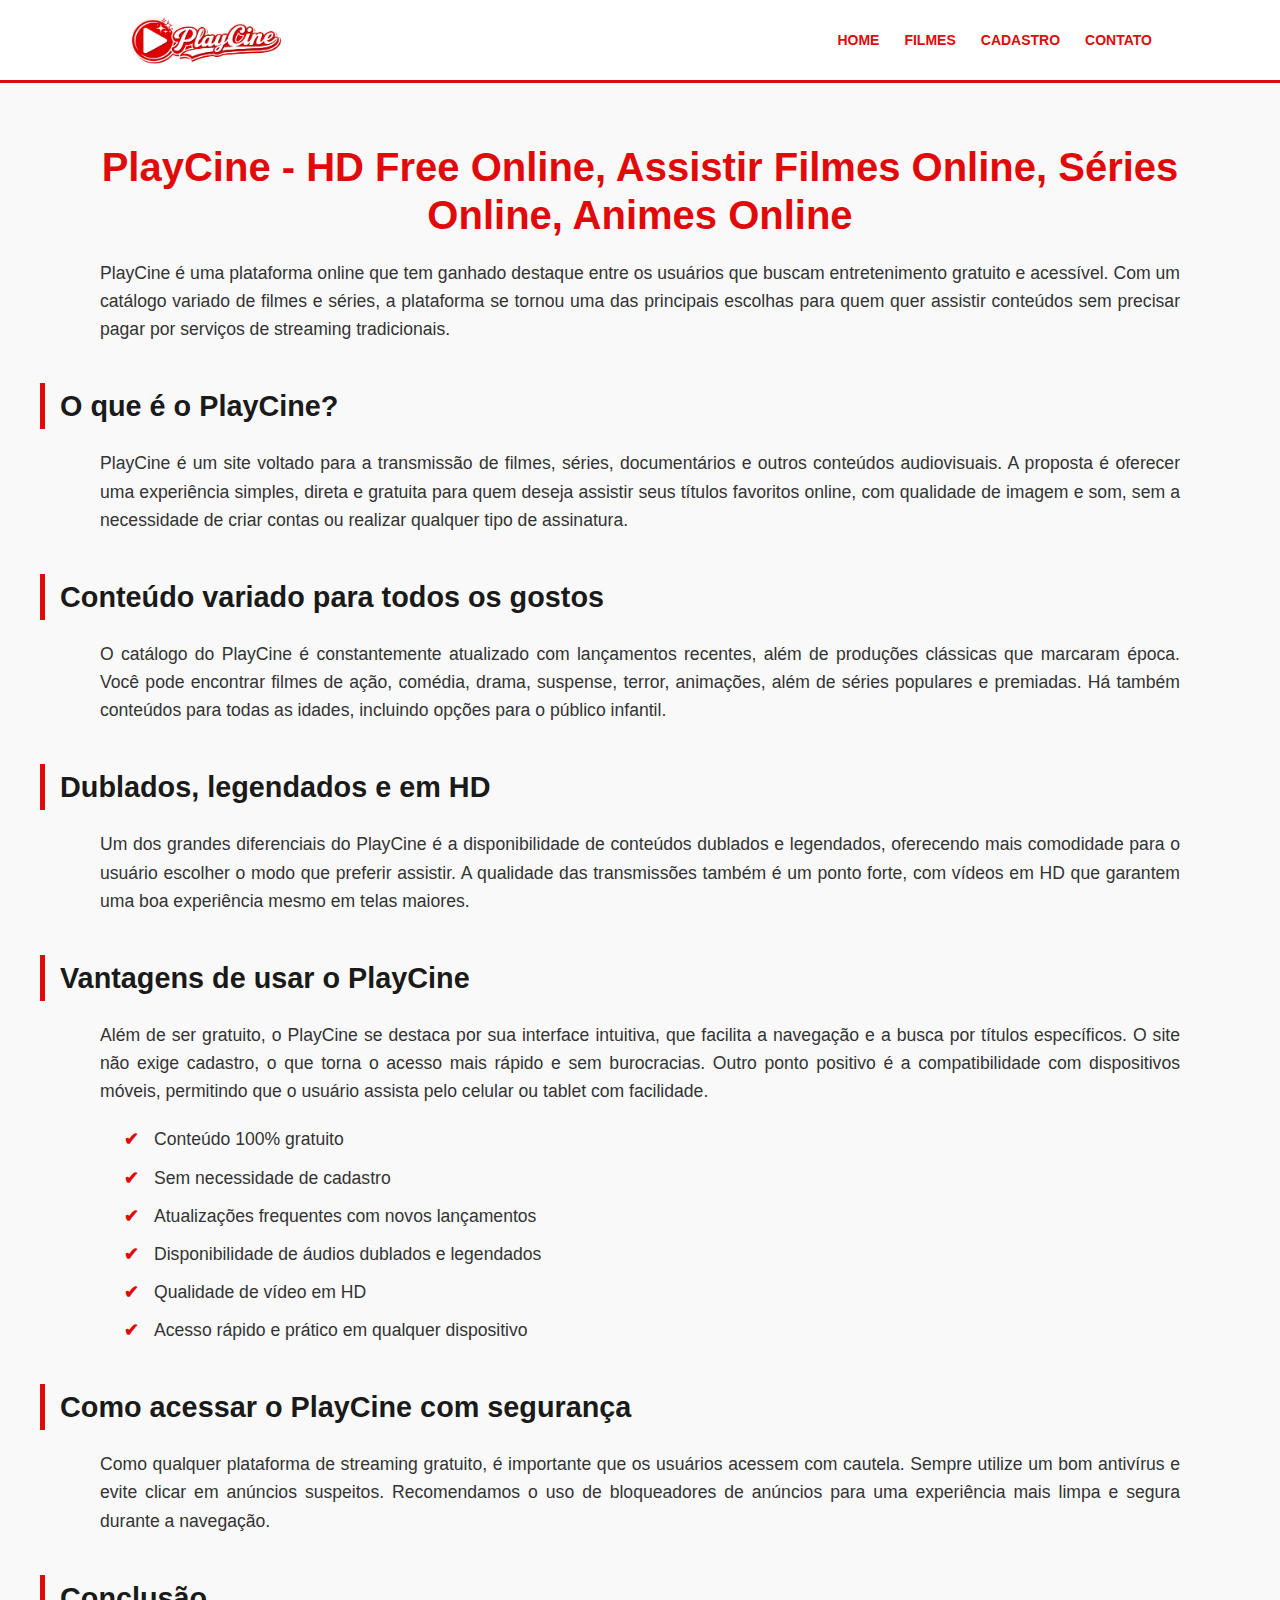
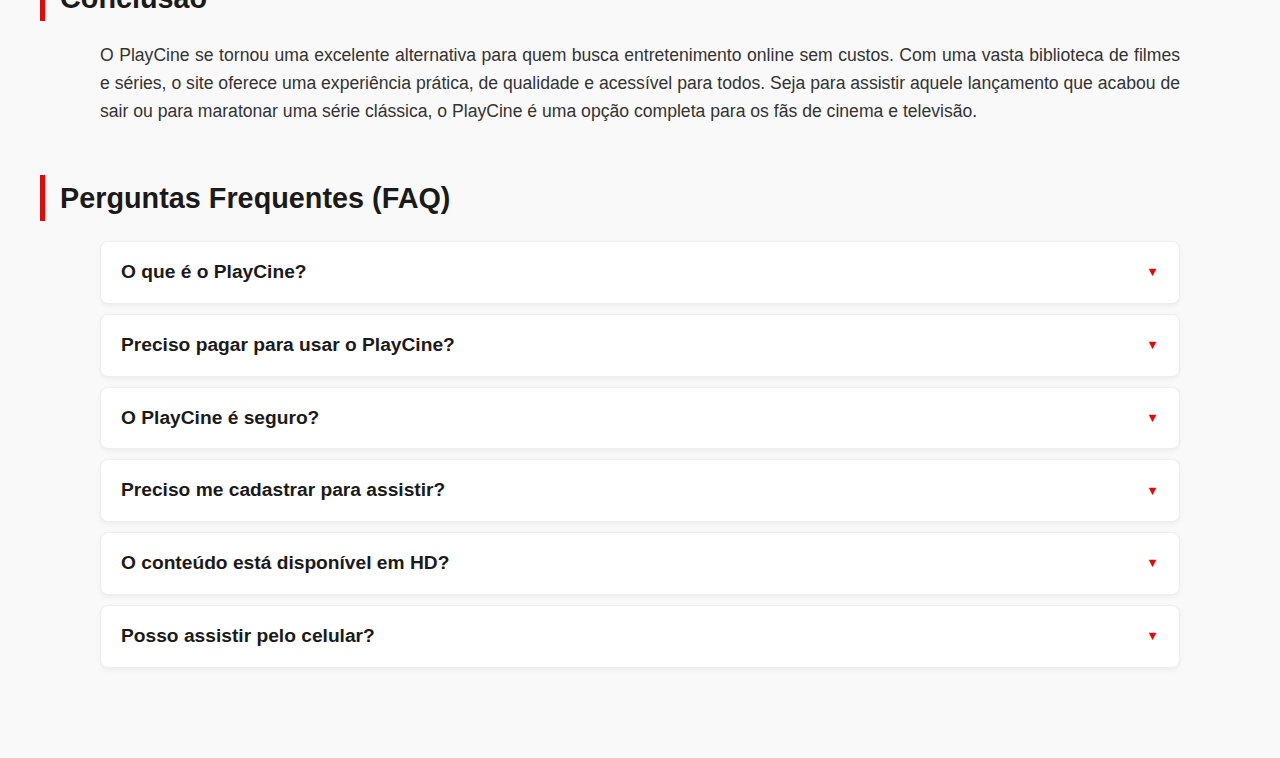
<file: primeira_atividade/index.html>
<html lang="pt-br">
<head>
    <meta charset="UTF-8">
    <meta name="viewport" content="width=device-width, initial-scale=1.0">
    <title>PlayCine</title>
    <link rel="icon" type="image/x-icon" href="./imagens/icon.png">
    <link rel="stylesheet" href="./CSS/style.css">
</head>
<body>
    <ul class="navegacao">
        <div class="logo">
            <a href="index.html" target="_blank"><img src="./imagens/ChatGPT Image 7 de fev. de 2026, 02_15_10.png" alt="Logo do Site"></a>
        </div>
        <li><a href="./index.html" target="_blank">home</a></li>
        <li><a href="./filmes.html" target="_blank">filmes</a></li>
        <li><a href="./cadastro.html" target="_blank">cadastro</a></li>
        <li><a href="./contato.html" target="_blank">contato</a></li>
    </ul>
    
    <main>
        <h1>PlayCine - HD Free Online, Assistir Filmes Online, Séries Online, Animes Online</h1>

        <section class="conteudo">
            <p>
                PlayCine é uma plataforma online que tem ganhado destaque entre os usuários que buscam entretenimento gratuito e acessível.
                Com um catálogo variado de filmes e séries, a plataforma se tornou uma das principais escolhas para quem quer assistir
                conteúdos sem precisar pagar por serviços de streaming tradicionais.
            </p>

            <h2>O que é o PlayCine?</h2>
            <p>
                PlayCine é um site voltado para a transmissão de filmes, séries, documentários e outros conteúdos audiovisuais.
                A proposta é oferecer uma experiência simples, direta e gratuita para quem deseja assistir seus títulos favoritos online,
                com qualidade de imagem e som, sem a necessidade de criar contas ou realizar qualquer tipo de assinatura.
            </p>

            <h2>Conteúdo variado para todos os gostos</h2>
            <p>
                O catálogo do PlayCine é constantemente atualizado com lançamentos recentes, além de produções clássicas que marcaram época.
                Você pode encontrar filmes de ação, comédia, drama, suspense, terror, animações, além de séries populares e premiadas.
                Há também conteúdos para todas as idades, incluindo opções para o público infantil.
            </p>

            <h2>Dublados, legendados e em HD</h2>
            <p>
                Um dos grandes diferenciais do PlayCine é a disponibilidade de conteúdos dublados e legendados, oferecendo mais comodidade
                para o usuário escolher o modo que preferir assistir. A qualidade das transmissões também é um ponto forte, com vídeos em HD
                que garantem uma boa experiência mesmo em telas maiores.
            </p>

            <h2>Vantagens de usar o PlayCine</h2>
            <p>
                Além de ser gratuito, o PlayCine se destaca por sua interface intuitiva, que facilita a navegação e a busca por títulos
                específicos. O site não exige cadastro, o que torna o acesso mais rápido e sem burocracias. Outro ponto positivo é a
                compatibilidade com dispositivos móveis, permitindo que o usuário assista pelo celular ou tablet com facilidade.
            </p>

            <ul class="lista-vantagens">
                <li>Conteúdo 100% gratuito</li>
                <li>Sem necessidade de cadastro</li>
                <li>Atualizações frequentes com novos lançamentos</li>
                <li>Disponibilidade de áudios dublados e legendados</li>
                <li>Qualidade de vídeo em HD</li>
                <li>Acesso rápido e prático em qualquer dispositivo</li>
            </ul>

            <h2>Como acessar o PlayCine com segurança</h2>
            <p>
                Como qualquer plataforma de streaming gratuito, é importante que os usuários acessem com cautela.
                Sempre utilize um bom antivírus e evite clicar em anúncios suspeitos. Recomendamos o uso de bloqueadores de anúncios
                para uma experiência mais limpa e segura durante a navegação.
            </p>

            <h2>Conclusão</h2>
            <p>
                O PlayCine se tornou uma excelente alternativa para quem busca entretenimento online sem custos.
                Com uma vasta biblioteca de filmes e séries, o site oferece uma experiência prática, de qualidade e acessível para todos.
                Seja para assistir aquele lançamento que acabou de sair ou para maratonar uma série clássica, o PlayCine é uma opção
                completa para os fãs de cinema e televisão.
            </p>
        </section>

        <section class="faq">
            <h2>Perguntas Frequentes (FAQ)</h2>

            <details>
                <summary>O que é o PlayCine?</summary>
                <p>O PlayCine é um site que permite assistir filmes e séries online de forma gratuita, sem a necessidade de cadastro.</p>
            </details>

            <details>
                <summary>Preciso pagar para usar o PlayCine?</summary>
                <p>Não. Todo o conteúdo disponível no PlayCine é gratuito e pode ser acessado sem qualquer tipo de pagamento.</p>
            </details>

            <details>
                <summary>O PlayCine é seguro?</summary>
                <p>Embora o site ofereça acesso gratuito, é recomendável usar bloqueadores de anúncios e manter o antivírus atualizado para garantir uma navegação segura.</p>
            </details>

            <details>
                <summary>Preciso me cadastrar para assistir?</summary>
                <p>Não é necessário criar conta ou fazer login para assistir aos conteúdos no PlayCine.</p>
            </details>

            <details>
                <summary>O conteúdo está disponível em HD?</summary>
                <p>Sim, muitos filmes e séries no PlayCine estão disponíveis em alta definição (HD), com opções dubladas e legendadas.</p>
            </details>

            <details>
                <summary>Posso assistir pelo celular?</summary>
                <p>Sim, o site é compatível com dispositivos móveis como smartphones e tablets.</p>
            </details>
        </section>
    </main>

</body>
</html>
</file>
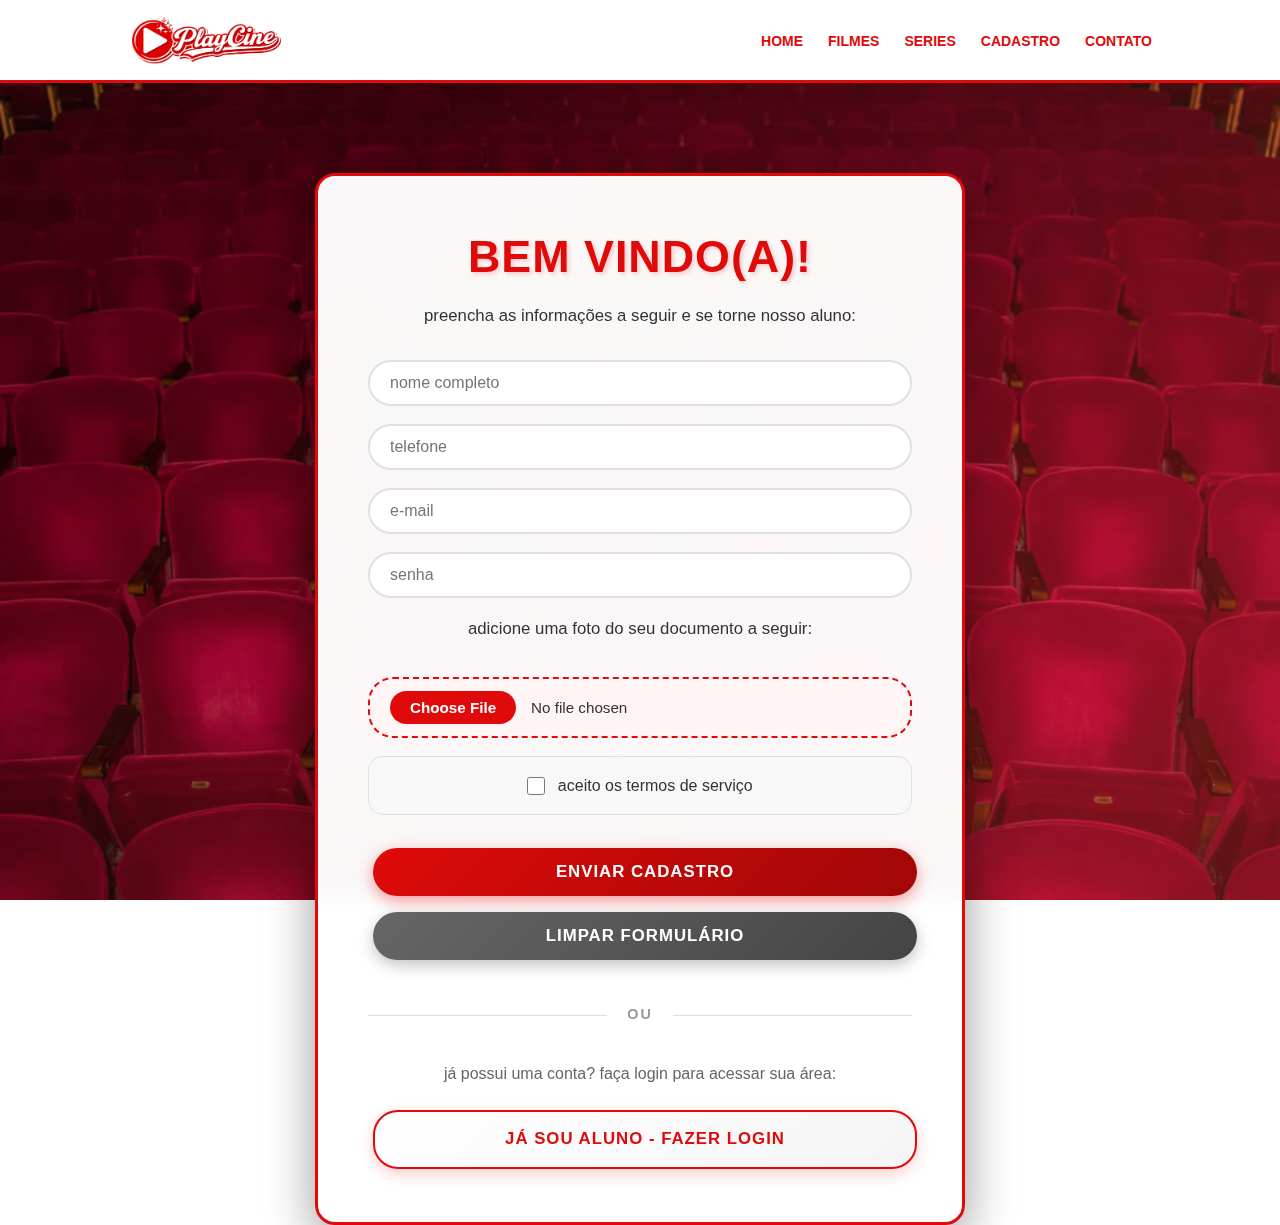
<file: primeira_atividade/cadastro.html>
<html lang="pt-br">
<head>
    <meta charset="UTF-8">
    <meta name="viewport" content="width=device-width, initial-scale=1.0">
    <title>PlayCine - cadastro</title>
    <link rel="icon" type="image/x-icon" href="./imagens/icon.png">
    <link rel="stylesheet" href="./CSS/style3.css">
</head>
<body>
    <ul class="navegacao">
        <div class="logo">
            <a href="index.html" target="_blank"><img src="./imagens/ChatGPT Image 7 de fev. de 2026, 02_15_10.png" alt="Logo do Site"></a>
        </div>
        <li><a href="./index.html" target="_blank">home</a></li>
        <li><a href="./filmes.html" target="_blank">filmes</a></li>
        <li><a href="./series.html" target="_blank">series</a></li>
        <li><a href="./cadastro.html">cadastro</a></li>
        <li><a href="./contato.html" target="_blank">contato</a></li>
    </ul>

    <div class="container">
            <h1>bem vindo(a)!</h1>
            <p>preencha as informações a seguir e se torne nosso aluno:</p>
            <form>
                <input type="text" placeholder="nome completo">
                <br>
                <input type="number" placeholder="telefone">
                <br>
                <input type="email" placeholder="e-mail">
                <br>
                <input type="password" placeholder="senha">
                <br>
                <p>adicione uma foto do seu documento a seguir: </p>
                <input type="file"> 
                <br>
                <div class="checkbox-container">
                    <input type="checkbox"> <span class="span">aceito os termos de serviço</span>
                </div>
                <button type="submit" onclick="alert('cadastro realizado com sucesso!')">enviar cadastro</button>
                <br>
                <button type="reset" class="btn-limpar" onclick="alert('limpado concluido com sucesso!')">limpar formulário</button>
            </form>
            
            <div class="divisor">
                <span>ou</span>
            </div>
            
            <p class="texto-login">já possui uma conta? faça login para acessar sua área:</p>
            <a href="./sou_aluno.html" class="btn-login" target="_blank">já sou aluno - fazer login</a>
        </div>

</body>
</html>
</file>
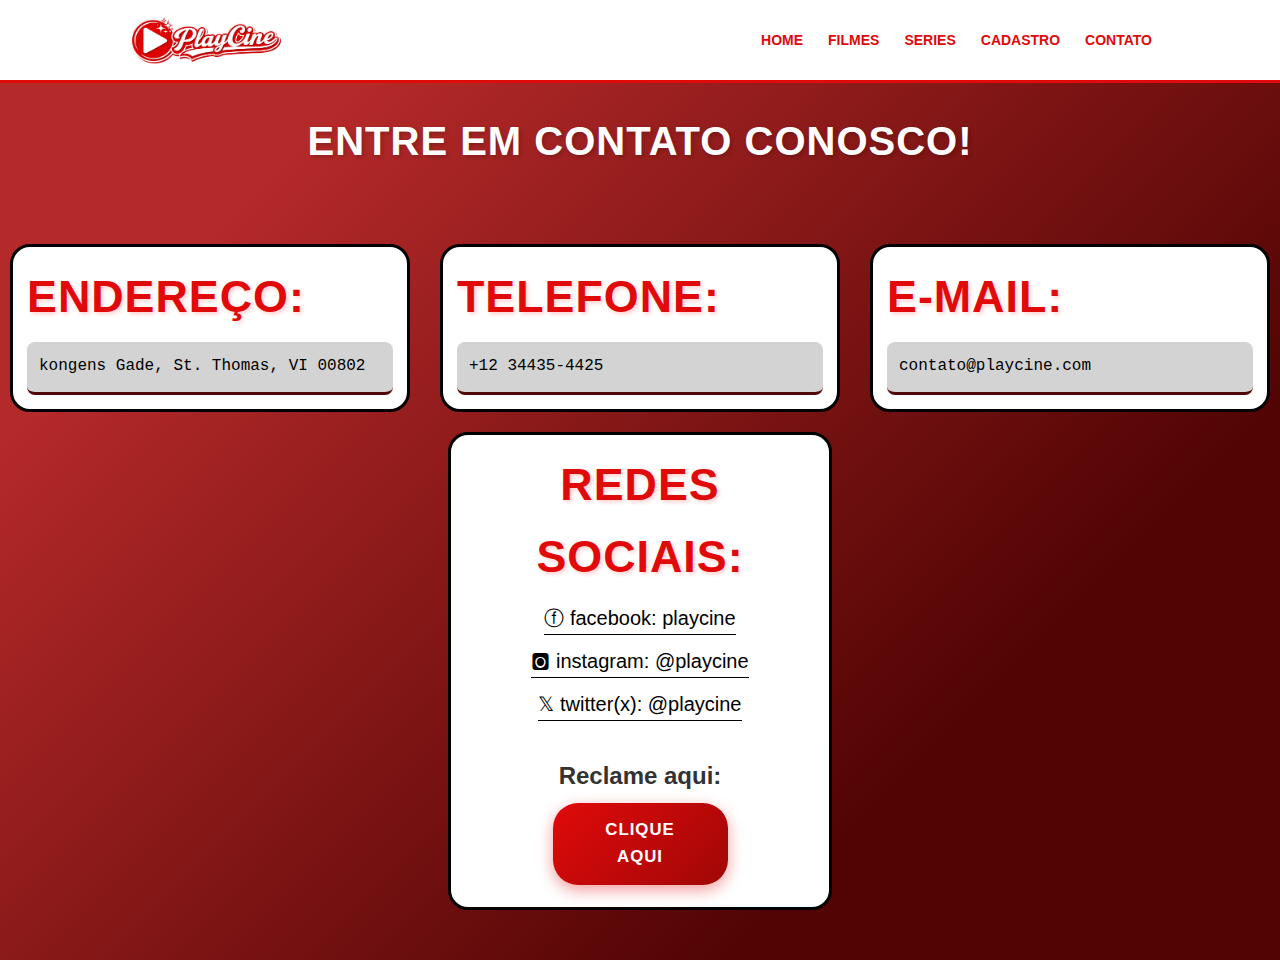
<file: primeira_atividade/contato.html>
<html lang="pt-br">
<head>
    <meta charset="UTF-8">
    <meta name="viewport" content="width=device-width, initial-scale=1.0">
    <title>PlayCine - Contato</title>
    <link rel="icon" type="image/x-icon" href="./imagens/icon.png">
    <link rel="stylesheet" href="./CSS/style4.css">
</head>
<body>
    <ul class="navegacao">
        <div class="logo">
            <a href="index.html" target="_blank"><img src="./imagens/ChatGPT Image 7 de fev. de 2026, 02_15_10.png" alt="Logo do Site"></a>
        </div>
        <li><a href="./index.html" target="_blank">home</a></li>
        <li><a href="./filmes.html" target="_blank">filmes</a></li>
        <li><a href="./series.html" target="_blank">series</a></li>
        <li><a href="./cadastro.html" target="_blank">cadastro</a></li>
        <li><a href="./contato.html">contato</a></li>
    </ul>

    <br>
    <h1 class="titulo" ali>entre em contato conosco!</h1>
    <br>
    <br>

    <div class="cards">
        <div class="card">
                    <h1>endereço:</h1>
                    <pre>kongens Gade, St. Thomas, VI 00802</pre>
                </div>
                <div class="card">
                    <h1>telefone:</h1>
                    <pre>+12 34435-4425</pre>
                </div>
                <div class="card">
                    <h1>e-mail:</h1>
                    <pre>contato@playcine.com</pre>
                </div>
    </div>
        <div class="card2">
                    <h1>redes sociais:</h1>
                    <pre>ⓕ facebook: playcine</pre>
                    <pre>🅾 instagram: @playcine</pre>
                    <pre>𝕏 twitter(x): @playcine</pre>
                    <br>
                    <h2>Reclame aqui:</h2>
                    <a href="https://www.reclameaqui.com.br/empresa/playcine/" target="_blank" class="button">clique aqui</a>
        </div>
   
    

</body>
</html>
</file>
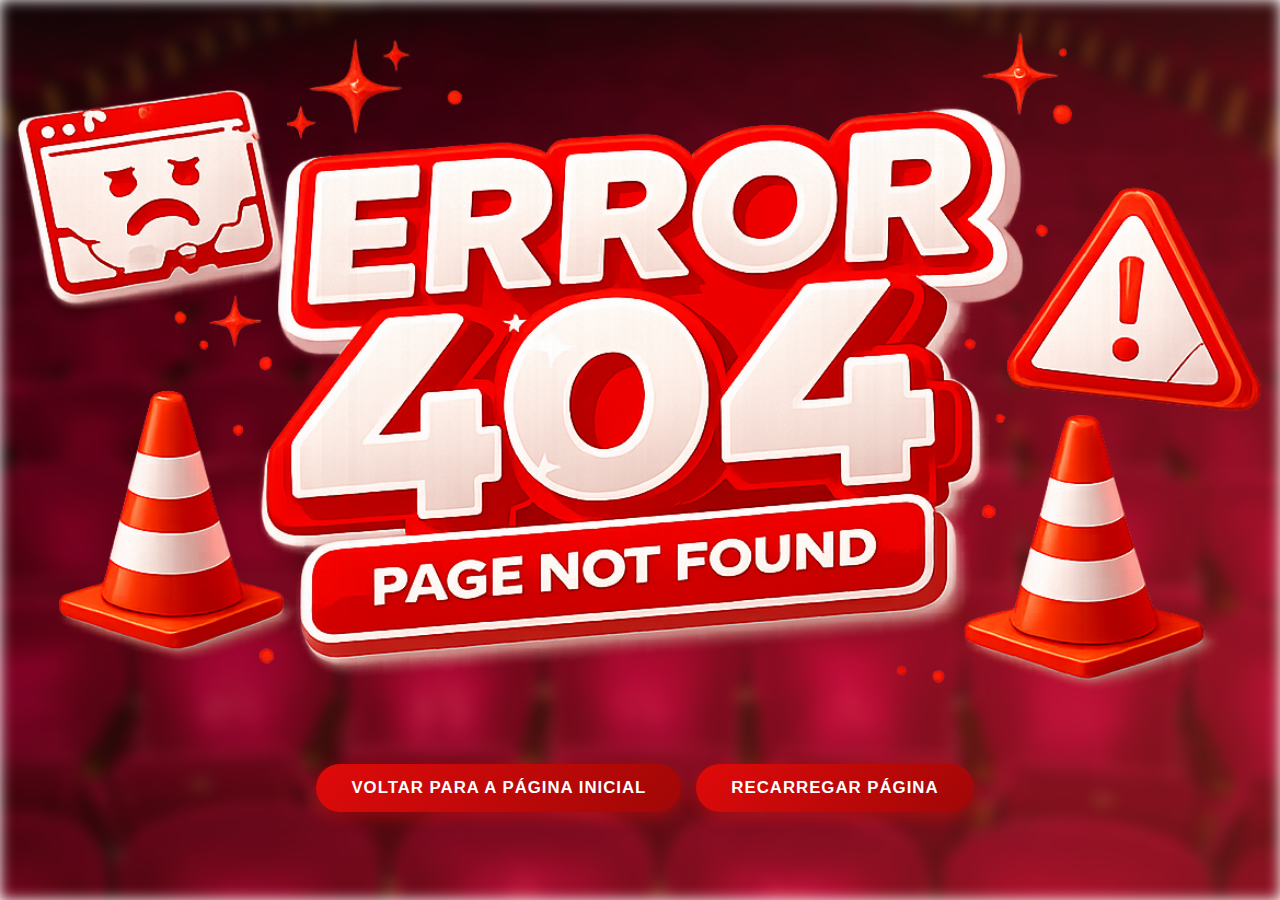
<file: primeira_atividade/erro404.html>
<!DOCTYPE html>
<html lang="pt-br">
<head>
    <meta charset="UTF-8">
    <meta name="viewport" content="width=device-width, initial-scale=1.0">
    <title>Erro 404 - Página Não Encontrada</title>
    <link rel="stylesheet" href="./CSS/style5.css">
</head>
<body>
    <img src="./imagens/ChatGPT Image 18 de fev. de 2026, 14_50_16.png" alt="Erro 404 - Página Não Encontrada">

    <div class="trilho">
    <a href="./index.html"><button>Voltar para a página inicial</button></a>
    <a href="#"><button>Recarregar página</button></a>
    </div>
</body>
</html>
</file>
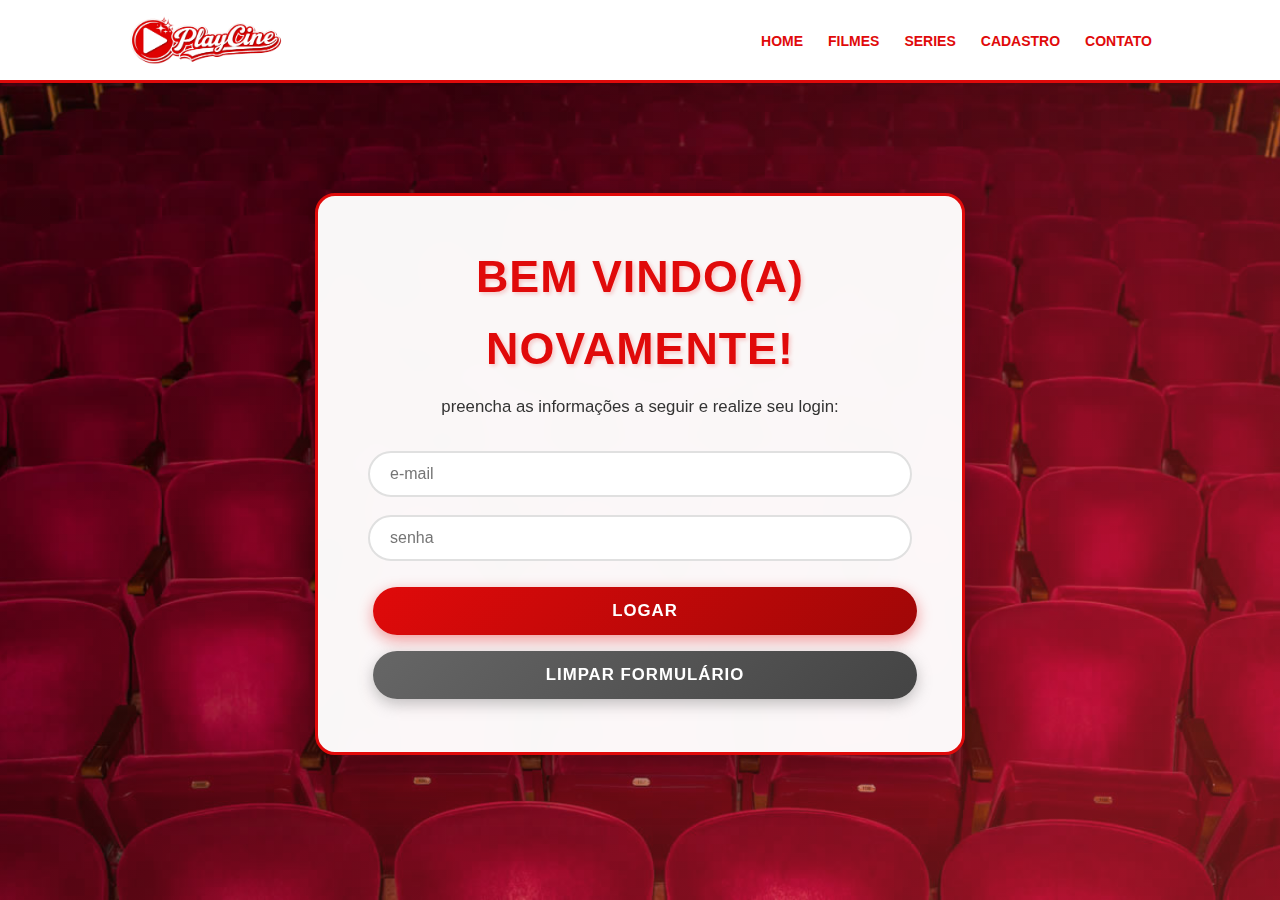
<file: primeira_atividade/sou_aluno.html>
<html lang="pt-br">
<head>
    <meta charset="UTF-8">
    <meta name="viewport" content="width=device-width, initial-scale=1.0">
    <title>PlayCine - sou aluno</title>
    <link rel="icon" type="image/x-icon" href="./imagens/icon.png">
    <link rel="stylesheet" href="./CSS/style3.css">
</head>
<body>
    <ul class="navegacao">
        <div class="logo">
            <a href="index.html" target="_blank"><img src="./imagens/ChatGPT Image 7 de fev. de 2026, 02_15_10.png" alt="Logo do Site"></a>
        </div>
        <li><a href="./index.html" target="_blank">home</a></li>
        <li><a href="./filmes.html" target="_blank">filmes</a></li>
        <li><a href="./series.html" target="_blank">series</a></li>
        <li><a href="./cadastro.html" target="_blank">cadastro</a></li>
        <li><a href="./contato.html" target="_blank">contato</a></li>
    </ul>
    <div class="space">
    <div class="container">
    
            <h1>bem vindo(a) novamente!</h1>
            <p>preencha as informações a seguir e realize seu login:</p>
            <form>
                <input type="email" placeholder="e-mail">
                <br>
                <input type="password" placeholder="senha">
                <br>
                <button type="submit" onclick="alert('login realizado com sucesso!')">logar</button>
                <br>
                <button type="reset" class="btn-limpar" onclick="alert('limpado concluido com sucesso!')">limpar formulário</button>
            </form>
    </div>
    </div>

</body>
</html>
</file>
<file: primeira_atividade/CSS/style.css>
* {
        margin: 0;
        padding: 0;
        box-sizing: border-box;
    }

    body {
        background-color: #f9f9f9;
        font-family: 'Segoe UI', Roboto, Helvetica, Arial, sans-serif;
        line-height: 1.6;
        color: #333;
        padding-bottom: 50px;
    }

    .navegacao {
        display: flex;
        align-items: center;
        background-color: #ffffff;
        padding: 15px 10%;
        border-bottom: 3px solid #e00a0a;
        list-style: none;
    }

    .logo img {
        height: 50px;
        width: auto;
        display: block;
        transition: transform 0.3s ease;
    }

    .logo img:hover {
        transform: scale(1.05);
    }

    .navegacao a {
        text-decoration: none;
        color: #e00a0a;
        font-weight: 600;
        text-transform: uppercase;
        font-size: 14px;
        transition: color 0.3s ease, border-bottom 0.3s ease;
    }

    .navegacao a:hover {
        color: #4f0808;
        border-bottom: 3px solid #4f0808;
    }

    .navegacao li {
        margin-left: 25px;
    }

    .navegacao li:first-of-type {
        margin-left: auto;
    }

    main {
        max-width: 1200px;
        margin: 0 auto;
    }

    h1, h2, h3 {
        color: #1a1a1a;
        margin-top: 40px;
        margin-bottom: 20px;
        padding: 0 5%;
    }

    h1 {
        font-size: 2.5rem;
        text-align: center;
        color: #e00a0a;
        margin-top: 60px;
        line-height: 1.2;
    }

    h2 {
        font-size: 1.8rem;
        border-left: 5px solid #e00a0a;
        padding-left: 15px;
    }

    p {
        margin-bottom: 20px;
        padding: 0 5%;
        font-size: 1.1rem;
        text-align: justify;
    }

    .lista-vantagens {
        margin: 20px 5% 30px 7%;
        list-style-type: none;
    }

    .lista-vantagens li {
        margin-bottom: 10px;
        padding-left: 30px;
        position: relative;
        font-size: 1.1rem;
    }

    .lista-vantagens li::before {
        content: "✔";
        color: #e00a0a;
        position: absolute;
        left: 0;
        font-weight: bold;
    }

    .faq {
        margin-top: 50px;
        padding-bottom: 30px;
    }

    details {
        background-color: #fff;
        margin: 10px 5%;
        border-radius: 8px;
        box-shadow: 0 2px 5px rgba(0,0,0,0.05);
        border: 1px solid #eee;
        overflow: hidden;
        transition: all 0.3s ease;
    }

    details[open] {
        box-shadow: 0 5px 15px rgba(0,0,0,0.1);
        border-color: #e00a0a;
    }

    summary {
        padding: 15px 20px;
        font-size: 1.2rem;
        font-weight: 600;
        cursor: pointer;
        list-style: none;
        display: flex;
        justify-content: space-between;
        align-items: center;
        color: #1a1a1a;
        transition: background-color 0.3s ease;
    }

    summary:hover {
        background-color: #fff5f5;
        color: #e00a0a;
    }

    summary::after {
        content: "▼";
        font-size: 0.8rem;
        transition: transform 0.3s ease;
        color: #e00a0a;
    }

    details[open] summary::after {
        transform: rotate(180deg);
    }

    details p {
        padding: 15px 20px;
        margin-bottom: 0;
        background-color: #fff;
        border-top: 1px solid #eee;
        font-size: 1rem;
        color: #555;
    }
</file>
<file: primeira_atividade/CSS/style3.css>
* {
        margin: 0;
        padding: 0;
        box-sizing: border-box;
    }

    body {
        background-color: #f9f9f9;
        font-family: 'Segoe UI', Roboto, Helvetica, Arial, sans-serif;
        line-height: 1.6;
        color: #333;
        background: linear-gradient(135deg, rgba(0, 0, 0, 0.281) 25%, rgba(194, 48, 48, 0.37) 90%), url('../imagens/Cinema.jpg');
        background-size: cover;
        background-position: center;
        background-attachment: fixed;
        display: flex;
        flex-direction: column;
        min-height: 100vh;
    }

    .navegacao {
        display: flex;
        align-items: center;
        background-color: #ffffff;
        padding: 15px 10%;
        border-bottom: 3px solid #e00a0a;
        list-style: none;
    }

    .logo img {
        height: 50px;
        width: auto;
        display: block;
        transition: transform 0.3s ease;
    }

    .logo img:hover {
        transform: scale(1.05);
    }

    .navegacao a {
        text-decoration: none;
        color: #e00a0a;
        font-weight: 600;
        text-transform: uppercase;
        font-size: 14px;
        transition: color 0.3s ease, border-bottom 0.3s ease;
        padding: 5px 0;
    }

    .navegacao a:hover {
        color: #4f0808;
        border-bottom: 3px solid #4f0808;
        text-decoration: none;
    }

    .navegacao li {
        margin-left: 25px;
    }

    .navegacao li:first-of-type {
        margin-left: auto;
    }

    .container {
        text-align: center;
        background: rgba(255, 255, 255, 0.97);
        padding: 45px 50px;
        border-radius: 20px;
        max-width: 650px;
        width: 90%;
        margin: auto;
        box-shadow: 0 15px 50px rgba(0, 0, 0, 0.4);
        backdrop-filter: blur(10px);
        border: 3px solid #e00a0a;
        animation: fadeInUp 0.6s ease;
        margin-top: 90px;
    }

    .space {
        margin-top: 20px;
    }

    @keyframes fadeInUp {
        from {
            opacity: 0;
            transform: translateY(30px);
        }
        to {
            opacity: 1;
            transform: translateY(0);
        }
    }
    
    h1 {
        color: #e00a0a;
        margin-bottom: 10px;
        font-size: 2.8em;
        font-weight: 700;
        text-shadow: 2px 2px 4px rgba(224, 10, 10, 0.2);
        letter-spacing: 1px;
        text-transform: uppercase;
    }
    
    p {
        color: #333; 
        margin-bottom: 25px;
        font-size: 1.05em;
        font-weight: 400;
    }

    form {
        margin-top: 30px;
    }

    input[type="email"], 
    input[type="password"], 
    input[type="text"], 
    input[type="number"] {
        width: 100%;
        padding: 12px 20px;
        margin-bottom: 18px;
        border-radius: 25px;
        border: 2px solid #e0e0e0;
        background: #ffffff;
        font-size: 1em;
        transition: all 0.3s ease;
        outline: none;
        color: #333;
    }

    input[type="email"]:focus, 
    input[type="password"]:focus, 
    input[type="text"]:focus, 
    input[type="number"]:focus {
        border-color: #e00a0a;
        background: #fff;
        box-shadow: 0 0 15px rgba(224, 10, 10, 0.3);
        transform: translateY(-2px);
    }

    input[type="file"] {
        width: 100%;
        padding: 12px 20px;
        margin-bottom: 18px;
        margin-top: 10px;
        border-radius: 25px;
        border: 2px dashed #e00a0a;
        background: #fff5f5;
        color: #333;
        font-size: 0.95em;
        cursor: pointer;
        transition: all 0.3s ease;
    }

    input[type="file"]:hover {
        border-color: #c00909;
        background: #ffe5e5;
    }

    input[type="file"]::file-selector-button {
        background: #e00a0a;
        color: white;
        padding: 8px 20px;
        border: none;
        border-radius: 20px;
        cursor: pointer;
        margin-right: 15px;
        transition: background 0.3s ease;
        font-weight: 600;
    }

    input[type="file"]::file-selector-button:hover {
        background: #c00909;
    }

    input[type="checkbox"] {
        width: 18px;
        height: 18px;
        cursor: pointer;
        vertical-align: middle;
        margin-right: 8px;
        accent-color: #e00a0a;
    }

    button {
        display: inline-block;
        background: linear-gradient(135deg, #e00a0a 0%, #a00707 100%);
        color: white;
        padding: 14px 30px;
        border-radius: 25px;
        text-decoration: none;
        margin: 8px 5px;
        transition: all 0.3s ease; 
        border: none;
        cursor: pointer;
        font-size: 1.05em;
        width: 100%;
        font-weight: 600;
        text-transform: uppercase;
        letter-spacing: 1px;
        box-shadow: 0 5px 15px rgba(224, 10, 10, 0.4);
    }
    
    button:hover {
        background: linear-gradient(135deg, #c00909 0%, #e00a0a 100%);
        transform: translateY(-3px);
        box-shadow: 0 8px 25px rgba(224, 10, 10, 0.6);
    }

    button:active {
        transform: translateY(-1px);
    }

    button[type="reset"],
    .btn-limpar {
        background: linear-gradient(135deg, #666666 0%, #444444 100%);
        box-shadow: 0 5px 15px rgba(102, 102, 102, 0.4);
    }

    button[type="reset"]:hover,
    .btn-limpar:hover {
        background: linear-gradient(135deg, #555555 0%, #666666 100%);
        box-shadow: 0 8px 25px rgba(102, 102, 102, 0.6);
    }

    .checkbox-container {
        margin-bottom: 25px;
        padding: 15px;
        background: #f8f8f8;
        border-radius: 15px;
        border: 1px solid #e0e0e0;
        transition: all 0.3s ease;
    }

    .checkbox-container:hover {
        background: #fff5f5;
        border-color: #e00a0a;
    }

    .span {
        color: #333; 
        font-size: 1em;
        vertical-align: middle;
    }
    
    a {
        color: #e00a0a; 
        font-size: 1em;
        vertical-align: middle;
        text-decoration: none;
        font-weight: 500;
        transition: color 0.3s ease;
    }

    a:hover {
        text-decoration: underline;
        color: #c00909;
    }

    .divisor {
        margin: 35px 0;
        position: relative;
        text-align: center;
    }

    .divisor::before {
        content: '';
        position: absolute;
        left: 0;
        top: 50%;
        width: 100%;
        height: 1px;
        background: #ddd;
    }

    .divisor span {
        background: rgba(255, 255, 255, 0.97);
        padding: 0 20px;
        position: relative;
        color: #999;
        font-weight: 600;
        text-transform: uppercase;
        font-size: 0.9em;
        letter-spacing: 2px;
    }

    .texto-login {
        color: #666;
        font-size: 1em;
        margin-bottom: 15px;
        font-weight: 500;
    }

    .btn-login {
        display: inline-block;
        background: linear-gradient(135deg, #ffffff 0%, #f5f5f5 100%);
        color: #e00a0a;
        padding: 14px 30px;
        border-radius: 25px;
        text-decoration: none;
        margin: 8px 5px;
        transition: all 0.3s ease;
        border: 2px solid #e00a0a;
        cursor: pointer;
        font-size: 1.05em;
        width: 100%;
        font-weight: 600;
        text-transform: uppercase;
        letter-spacing: 1px;
        box-shadow: 0 5px 15px rgba(224, 10, 10, 0.2);
    }

    .btn-login:hover {
        background: linear-gradient(135deg, #e00a0a 0%, #c00909 100%);
        color: #ffffff;
        transform: translateY(-3px);
        box-shadow: 0 8px 25px rgba(224, 10, 10, 0.5);
        text-decoration: none;
    }
</file>
<file: primeira_atividade/CSS/style4.css>
* {
        margin: 0;
        padding: 0;
        box-sizing: border-box;
    }

    body {
        background: linear-gradient(135deg, #b42929 20%, #520404 75%);
        font-family: 'Segoe UI', Roboto, Helvetica, Arial, sans-serif;
        line-height: 1.6;
        color: #333;
        padding-bottom: 50px;
        
    }

    .navegacao {
        display: flex;
        align-items: center;
        background-color: #ffffff;
        padding: 15px 10%;
        border-bottom: 3px solid #e00a0a;
        list-style: none;
    }

    .logo img {
        height: 50px;
        width: auto;
        display: block;
        transition: transform 0.3s ease;
    }

    .logo img:hover {
        transform: scale(1.05);
    }

    .navegacao a {
        text-decoration: none;
        color: #e00a0a;
        font-weight: 600;
        text-transform: uppercase;
        font-size: 14px;
        transition: color 0.3s ease, border-bottom 0.3s ease;
    }

    .navegacao a:hover {
        color: #4f0808;
        border-bottom: 3px solid #4f0808;
    }

    .navegacao li {
        margin-left: 25px;
    }

    .navegacao li:first-of-type {
        margin-left: auto;
    }

    .titulo {
        text-align: center;
        color: #ffffff;
        font-size: 2.5em;
        text-shadow: 2px 2px 4px rgba(0, 0, 0, 0.2);
    }
    
    h1 {
        color: #e00a0a;
        margin-bottom: 10px;
        font-size: 2.8em;
        font-weight: 700;
        text-shadow: 2px 2px 4px rgba(255, 0, 0, 0.2);
        letter-spacing: 1px;
        text-transform: uppercase;
    }
    
    .contato-lista {
        list-style: none;
        padding: 0;
    }

    .cards {
        display: grid;
        grid-template-columns: repeat(3, 1fr);
        gap: 30px;
        margin-top: 10px;
        margin-left: 10px;
        margin-right: 10px;
        text-align: left;
    }


    .card {
        background: rgb(255, 255, 255);
        border: 3px solid rgb(0, 0, 0);
        border-radius: 20px;
        padding: 14px;
    }

    .card2 {
        text-align: center;
        background: rgb(255, 255, 255);
        border: 3px solid rgb(0, 0, 0);
        border-radius: 20px;
        padding: 14px;
        justify-items: center;
        font-size: 1rem;
        width: 30%;
        margin: auto;
        margin-top: 20px;
    }

    .card pre {
        border-radius: 8px;
        padding: 12px;
        color: #000000;
        background-color: #d3d3d3;
        font-size: 1rem;
        margin: 0;
        border-bottom: 3px solid #4f0808;
    }

    .card2 pre {
        color: #000000;
        margin-bottom: 10px;
        font-size: 20px;
        border-bottom: 1px solid #000000;
        font-family: 'arial', sans-serif;
    }

    .button {
        display: inline-block;
        background: linear-gradient(135deg, #e00a0a 0%, #a00707 100%);
        color: white;
        padding: 14px 30px;
        border-radius: 25px;
        text-decoration: none;
        margin: 8px 5px;
        transition: all 0.5s ease; 
        border: none;
        cursor: pointer;
        font-size: 1.05em;
        width: 50%;
        font-weight: 600;
        text-transform: uppercase;
        letter-spacing: 1px;
        box-shadow: 0 5px 15px rgba(224, 10, 10, 0.4);
    }
    
    .button:hover {
        background: linear-gradient(135deg, #c00909 0%, #e00a0a 100%);
        transform: translateY(-3px);
        box-shadow: 0 8px 25px rgba(224, 10, 10, 0.6);
    }
</file>
<file: primeira_atividade/CSS/style5.css>
body {
        margin: 0;
        padding: 0;
        box-sizing: border-box;
        font-family: 'Segoe UI', Roboto, Helvetica, Arial, sans-serif;
        line-height: 1.6;
        color: #000000;
        display: flex;
        flex-direction: column;
        min-height: 100vh;
        position: relative; 
        z-index: 0; 
    }

    body::before {
        content: '';
        position: absolute;
        top: 0;
        left: 0;
        width: 100%;
        height: 100%;
        background: linear-gradient(135deg, rgba(0, 0, 0, 0.281) 25%, rgba(194, 48, 48, 0.37) 90%), url('../imagens/Cinema.jpg');
        background-size: cover;
        background-position: center;
        background-attachment: fixed;
        filter: blur(7px); 
        z-index: -1; 
    }

    img {
        width: 100%;
        max-width: 1300px;
        display: block;
        margin: 20px auto;
    }

    button {
        display: inline-block;
        background: linear-gradient(135deg, #e00a0a 0%, #a00707 100%);
        color: white;
        padding: 14px 30px;
        border-radius: 25px;
        text-decoration: none;
        margin: 8px 5px;
        transition: all 0.3s ease; 
        border: none;
        cursor: pointer;
        font-size: 1.05em;
        width: 100%;
        font-weight: 600;
        text-transform: uppercase;
        letter-spacing: 1px;
        box-shadow: 0 5px 15px rgba(224, 10, 10, 0.4);
    }
    
    button:hover {
        background: linear-gradient(135deg, #c00909 0%, #e00a0a 100%);
        transform: translateY(-3px);
        box-shadow: 0 8px 25px rgba(224, 10, 10, 0.6);
    }

    button:active {
        transform: translateY(-1px);
    }

    a {
        color: #ffffff; 
        font-size: 1em;
        vertical-align: middle;
        text-decoration: none;
        font-weight: 500;
        transition: color 0.3s ease;
    }

    a:hover {
        text-decoration: underline;
        color: #000000;
    }

    .trilho {
        display: flex;
        gap: 15px;
        overflow-x: auto;
        padding: 20px 0;
        scrollbar-width: none; 
        justify-content: center;
    }

    .trilho::-webkit-scrollbar {
        display: none; 
    }
</file>
